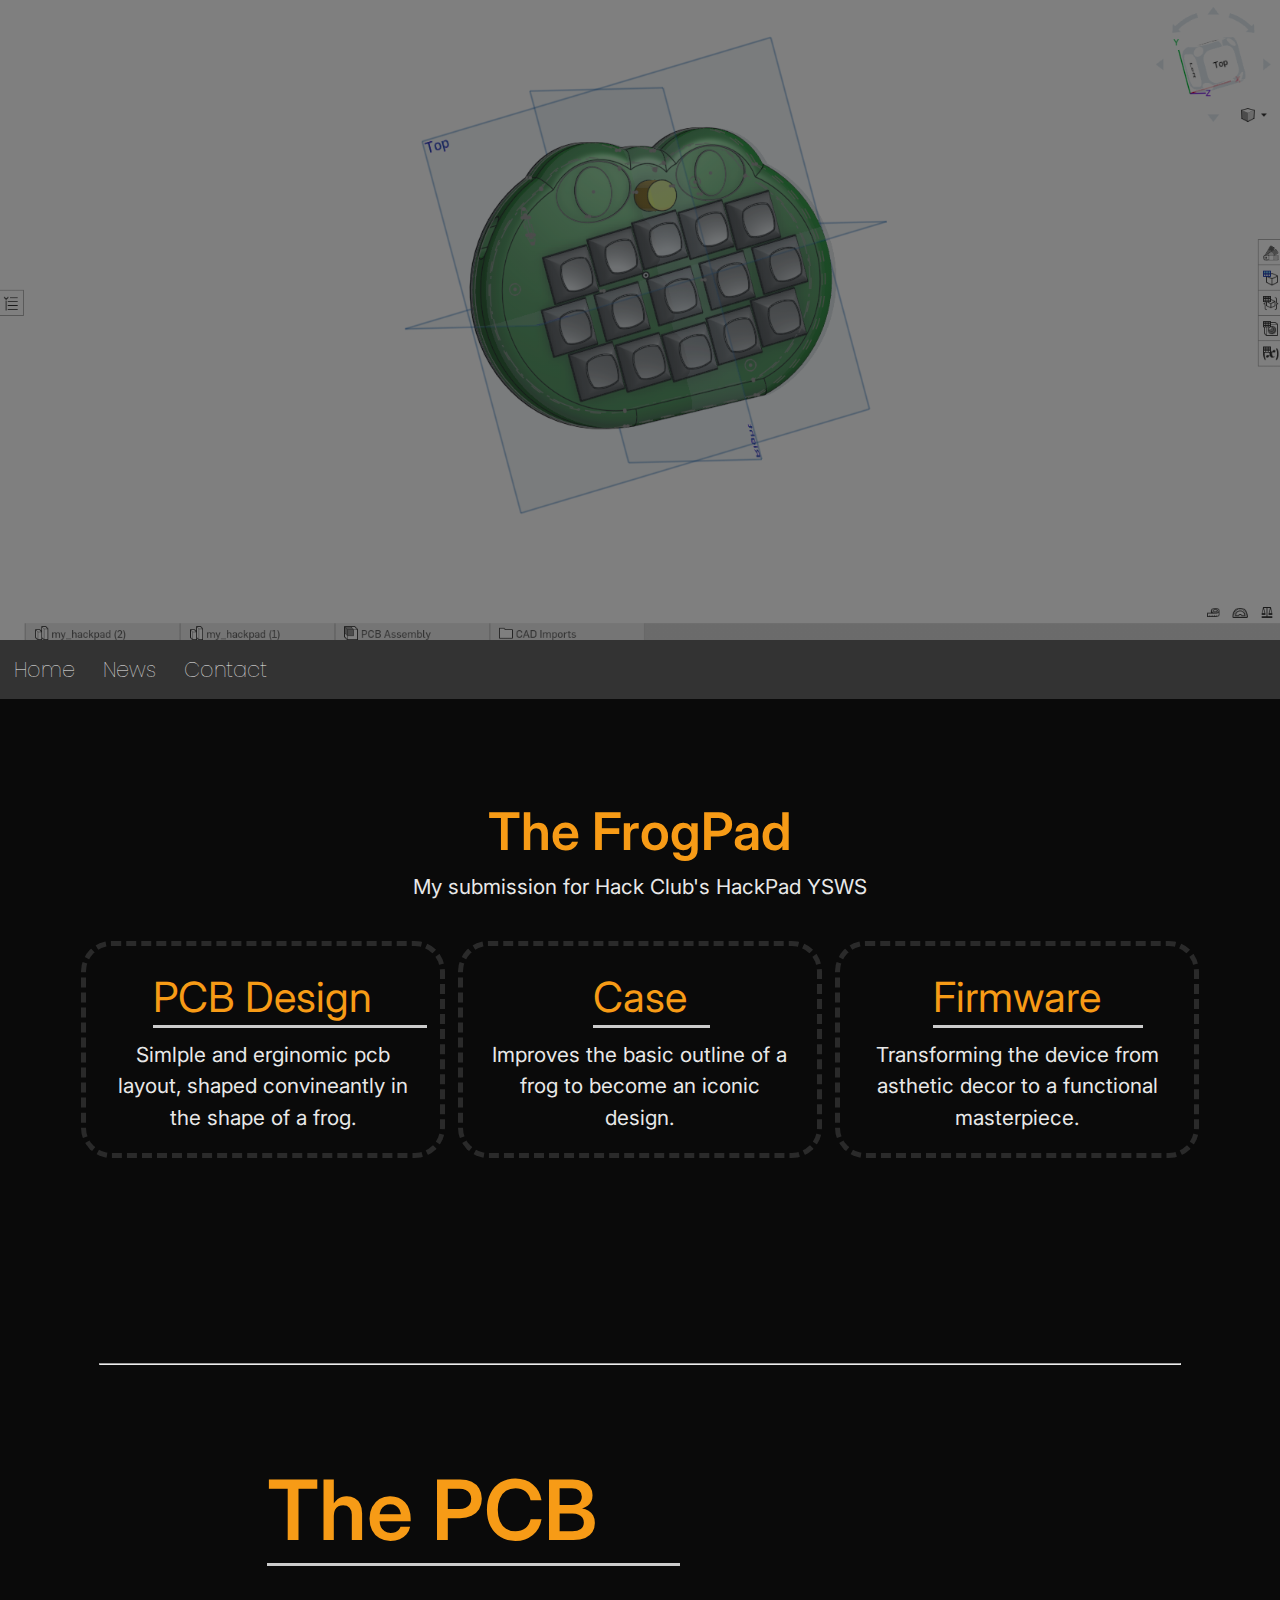
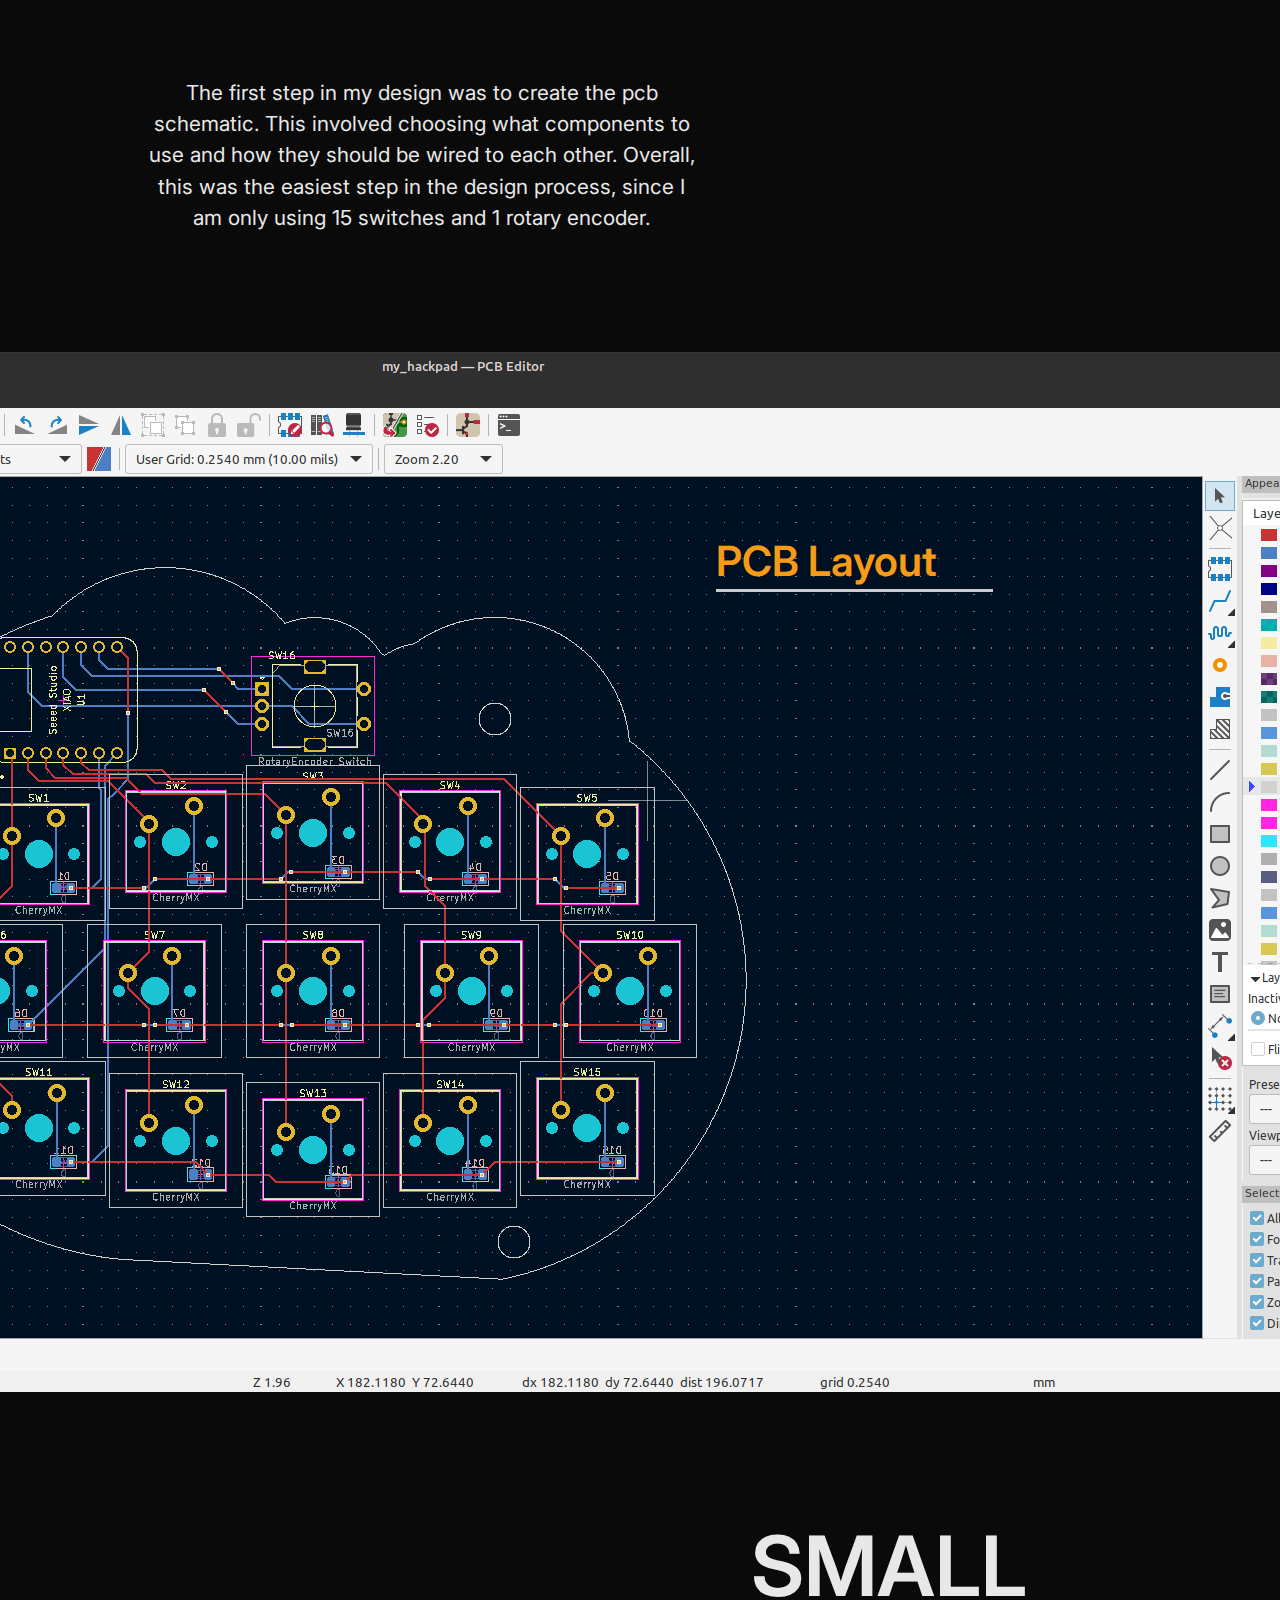
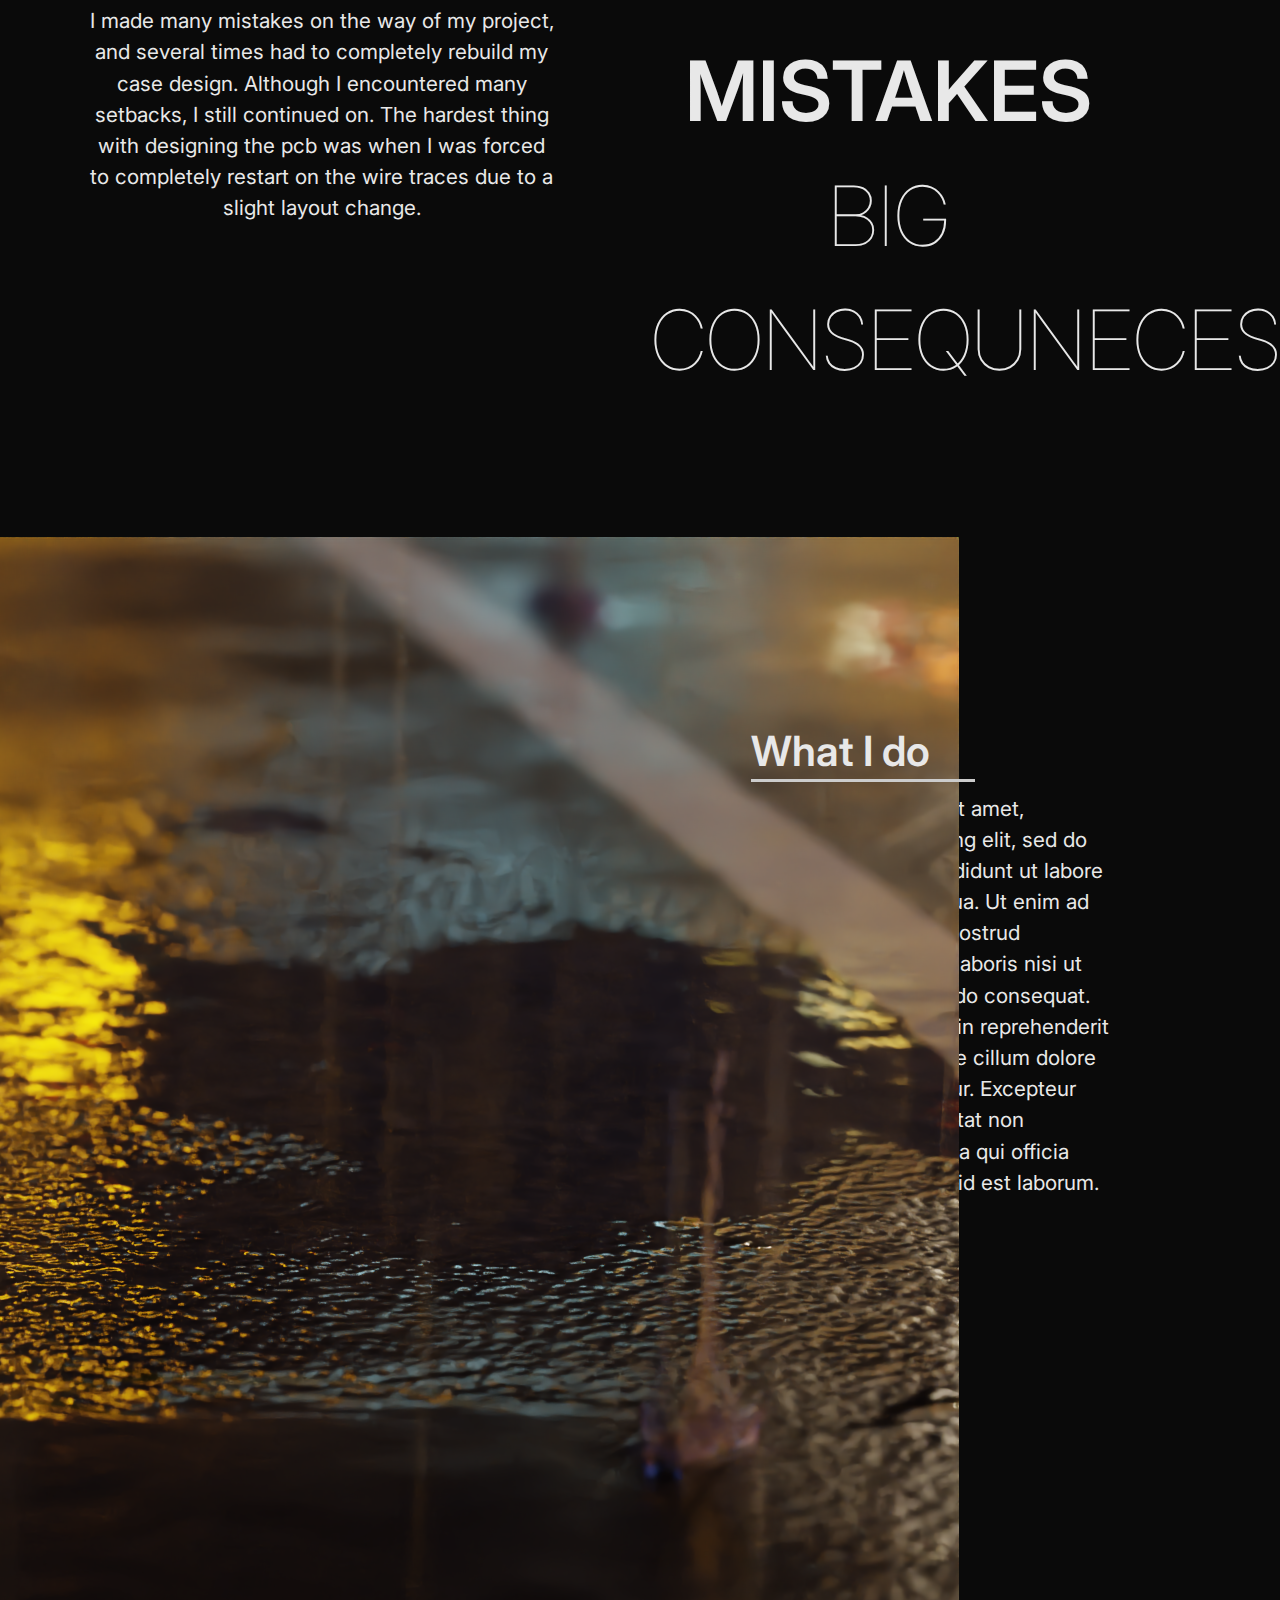
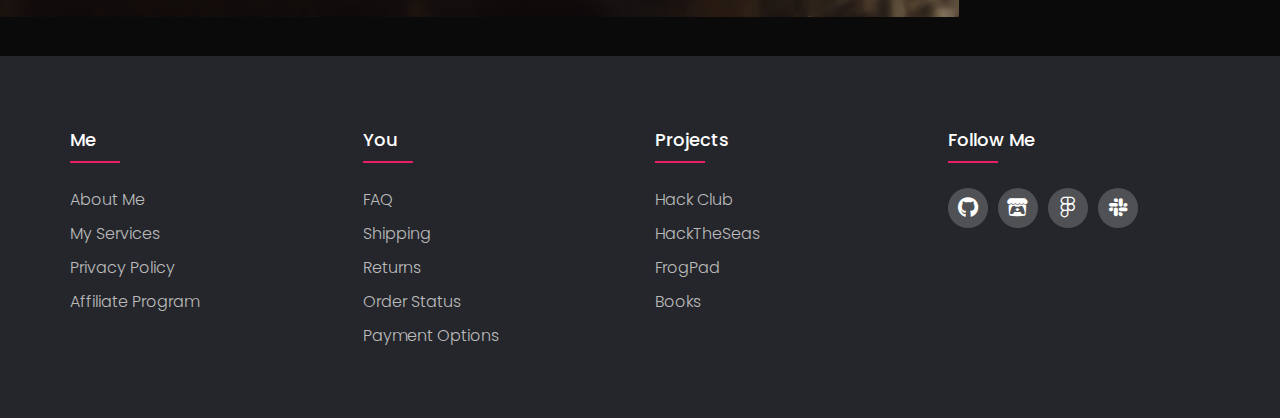
<file: frogpad.html>
<!DOCTYPE html>
<html>
    <head id="myHead">
        <meta name="viewport" content="width=device-width, initial-scale=1.0">
        <link href="./css/main.css" rel="stylesheet" />
        <link rel='stylesheet' href='./css/footer.css'>
        <link rel='stylesheet' href='./css/frogpad.css'>
        <link rel="stylesheet" type="text/css" href="https://cdnjs.cloudflare.com/ajax/libs/font-awesome/5.15.1/css/all.min.css">
        <script src="./js/main.js" defer></script>
        <title>PonderSlime' FrogPad</title>
        <link rel="icon" type="image/x-icon" href="https://raw.githubusercontent.com/PonderSlime/ponderslime.github.io/main/images/v2_3605.png">
    </head>
    <div class="hero-image">
        <div class="hero-content">
            <!-- <img src="https://raw.githubusercontent.com/PonderSlime/ponderslime.github.io/main/images/frogpad/frogpad_case.png" alt="Logo" width="1000vw" style="max-width: 100%; height: auto; width: auto;"><img/> -->
        </div>
    </div> 
    <div class="overlay"></div>
    <header></header>
    <div id="navbar"></div> 
    <body onscroll="myFunction()">
        <section class="site" style="background-color: 010101;">
            <section class="main-page">
                <header class="header" style="margin-top: 1.5em;font-weight: 600; font-size:2.5em">The FrogPad</header>
                <p>My submission for Hack Club's HackPad YSWS</p>
                <div style="border-inline-width: 10vw; padding-block: 5vw; padding-inline: 7vw;
                -webkit-column-count: 3;-moz-column-count: 3;column-count: 3;-webkit-column-width:
                300px;-moz-column-width: 300px;column-width: 300px;-webkit-column-gap: 3em;-moz-column-gap: 3em;column-gap: 3em;">
                    <div style="outline: 5px dashed #2a2a2a; border-radius: 0.25em; outline-offset: 1em;">
                        <header style="font-size: 2em; margin-bottom: 0.25em;"><span class='underline'>PCB Design</span></header>
                        <p>Simlple and erginomic pcb layout, shaped convineantly in the shape of a frog.
                        </p>
                    </div>
                    <div style="outline: 5px dashed #2a2a2a; border-radius: 0.25em; outline-offset: 1em;">
                        <header style="font-size: 2em; margin-bottom: 0.25em;"><span class='underline'>Case</span></header>
                        <p>Improves the basic outline of a frog to become an iconic design.
                    </div>
                    <div style="outline: 5px dashed #2a2a2a; border-radius: 0.25em; outline-offset: 1em;">
                        <header style="font-size: 2em; margin-bottom: 0.25em;"><span class='underline'>Firmware</span></header>
                        <p>Transforming the device from asthetic decor to a functional masterpiece.
                        </p>
                    </div>
                </div>
                <hr style="margin-top: 8em;color:bababa; margin-inline: 4em;"></hr>
                <header style="font-size: 4em; font-weight: 600; padding-right: 5em; padding-top: 1em;"><span class='underline'>The PCB</span></header>
                <p style="text-align: center; width: 95%; padding-right: 40%; padding-left: 10%; padding-top: 5em;"> The first step in my design was to create the pcb schematic.
                    This involved choosing what components to use and how they should be wired to each other. Overall, this was the easiest step in the design process, since
                    I am only using 15 switches and 1 rotary encoder.
                </p>
                <div class="row", style="padding-top: 5em">
                    <div class="col-left">
                        <picture>
                            <source srcset="./images/frogpad/frogpad_kicad.png" media="(max-width: 768px)">
                            <source srcset="./images/frogpad/frogpad_kicad.png" media="(max-width: 1500px)">
                            <img class="pict" src="./images/frogpad/frogpad_kicad.png" alt="Rain" style="transform: translate(-27.5%, 0); "> 
                        </picture>
                    </div>
                    <div class="col-right">
                        <div style="padding-top: 5em">
                            <header style="font-weight: 600; font-size: 2em; text-align: left; padding-inline: 15%; padding-top: 15%; padding-bottom: 2%;"><span class='underline'>PCB Layout</span></header>
                            <p style="text-align: left; padding-inline: 16%; width: width * 0.6;"> The next step was for me to decide on a layout for my board.
                            I decided to go for an erginomic key layout. The encoder sits conveniently in a spot that could be considered a "nose." The macropad truly became a frog when
                            I decided that I wanted a unique outline and couldn't quite achieve what I was initally going for. During the case design, I was forced to relocate the SeeedStudio
                            XIAO RP2040 several times, to allow it to plug in better. I also modified the through-hole sizes several times for a similar reason: I needed the case to stay together.
                            </p>
                    </div>
                </div>               
                <div class="row center">
                    <div class="col-left">
                        <p style="padding-inline: 10%; padding-top: 175px; font-weight: 400; font-size: 1em">
                            I made many mistakes on the way of my project, and several times had to completely rebuild my case design. Although I encountered many setbacks, 
                            I still continued on. The hardest thing with designing the pcb was when I was forced to completely restart on the wire traces due to a slight layout change.
                        </p>
                    </div>
                    <div class="col-right">
                        <p style="padding-top: 15%; padding-inline: 0.1em; font-weight: 600; font-size: 4em">
                            SMALL MISTAKES
                        </p>
                        <p style="padding-inline: 0.1em; font-weight: 100; font-size: 4em">
                            BIG CONSEQUNECES
                        </p>
                    </div>
                </div>
                <div class="row", style="padding-top: 5em">
                    <div class="col-left">
                        <picture>
                            <source srcset="./images/rain_banner.png" media="(max-width: 768px)">
                            <source srcset="./images/rainhalf.png" media="(max-width: 1500px)">
                            <img class="pict" src="./images/rainhalf.png" alt="Rain" style="transform: translate(-27.5%, 0); "> 
                        </picture>
                    </div>
                    <div class="col-right">
                        <div style="padding-top: 5em">
                            <h1 style="font-weight: 600; font-size: 2em; text-align: left; padding-inline: 15%; padding-top: 15%; padding-bottom: 2%;"><span class='underline'>What I do</span></h1>
                            <p style="text-align: left; padding-inline: 16%; width: width * 0.6;"> Lorem ipsum dolor sit amet, consectetur adipiscing elit, sed do eiusmod tempor incididunt ut labore et dolore magna aliqua.
                                Ut enim ad minim veniam, quis nostrud exercitation ullamco laboris nisi ut aliquip ex ea commodo consequat.
                                Duis aute irure dolor in reprehenderit in voluptate velit esse cillum dolore eu fugiat nulla pariatur.
                                Excepteur sint occaecat cupidatat non proident, sunt in culpa qui officia deserunt mollit anim id est laborum. 
                            </p>
                        </div>
                    </div>
                </div>
            </section>
        </section>
        <footer id="myFooter"></footer>
        <script src="js/load_essentials.js"></script>
    </body>
</html>
</file>
<file: css/main.css>
@import url(https://fonts.googleapis.com/css2?family=Inter:ital,opsz,wght@0,14..32,100..900;1,14..32,100..900&display=swap);
* {
    box-sizing: border-box;
}
[class*="col-"] {
    float: left;
    padding: 15px;
}

html, body, head {
    padding: 0;
    margin: 0;
    height: 100%;
}

html {
    font: 1em/1.5 "Inter", sans-serif;
    font-weight: 100;
    -webkit-font-smoothing: antialiased;
    -moz-osx-font-smoothing: grayscale;
    text-rendering: optimizelegibility;
}
head {
    font: 1em/1.5 "Inter", sans-serif;
    font-weight: 200;
    -webkit-font-smoothing: antialiased;
    -moz-osx-font-smoothing: grayscale;
    text-rendering: optimizelegibility;
}
body {
    font-size: 1.3em;
}

/* The hero image */
.hero-image {
    /* Use "linear-gradient" to add a darken background effect to the image (photographer.jpg). This will make the text easier to read */
    background-image: linear-gradient(rgba(0, 0, 0, 0.5), rgba(0, 0, 0, 0.5)), url("../images/donut_platter.png");

    /* Set a specific height */
    height: 70vw;

    /* Position and center the image to scale nicely on all screens */
    max-width: 100%;
    min-width: 0%;
    width: auto;
    background-position: 50% 45%;
    background-repeat: no-repeat;
    background-size: cover;
    position: relative;
}

  /* Place text in the middle of the image */
.hero-content {
    text-align: center;
    position: absolute;
    top: 50%;
    left: 50%;
    transform: translate(-50%, -50%);
    color: white;
}
/* Style the navbar */
#navbar {
    overflow: hidden;
    background-color: #333;
}

  /* Navbar links */
#navbar a {
    float: left;
    display: block;
    color: #f2f2f2;
    text-align: center;
    padding: 14px;
    text-decoration: none;
}
#navbar a:hover {
    background-color: #ddd;
    color: black;
}

#navbar a.active {
    background-color: #04AA6D;
    color: white;
}

.site {
    text-align: center;
    background-color: #efefef;
    font-size: .8em;
    color: #444;
    position:relative;
    font: 1em/1.5 "Inter", sans-serif;
    /*font-weight: 900*/
}
.main-page {
    padding: 16px;
}
.row::after {
    content: "";
    clear: both;
    display: table;
}
.col-left {
    /* padding-left: 5em; */
}

.col-right {
    padding-right: 5em;
}
.underline {
    position:relative;
}
.three-columns {
    float: left;
    text-align: center;
    width: 32vw;
}

.underline::after{
    content: "";
    position:absolute;
    bottom:-6px;/*position the underline using left and bottom property*/
    left:0;
    width:125%;/* adjust the width of underline as you like*/
    border-bottom:3px solid #ccc;/* adjust the underline width and color as you like*/
}
/* The sticky class is added to the navbar with JS when it reaches its scroll position */
.sticky {
    position: fixed;
    top: 0;
    width: 100%;
    z-index: 100;
}
/* Add some top padding to the page content to prevent sudden quick movement (as the navigation bar gets a new position at the top of the page (position:fixed and top:0) */
.sticky + .site {
    padding-top: 0px;
}

@media only screen and (max-width:768px) {
    /* For mobile phones: */
    [class*="col-"] {
        width: 99vw;
    }
    [class*="pict"] {
        transform: translate(-110vw,0);
        border-bottom-right-radius: 0em;
        border-top-right-radius: 0em;
        max-width: 200%;
        height: auto;
        width: auto\9;
        object-fit: contain;
    }
}
@media only screen and (min-width:768px) {
    /* For Desktop: */
    [class*="col-"] {
        width: 49%;
    };
    [class*="pict"] {
        transform: translate(-55%,0);
        /* position: relative; */
        border-bottom-right-radius: 6vw;
        border-top-right-radius: 6vw;
        transform-origin: left center;
        max-width: 145%;
        height: auto;
        width: auto\9;
    }

}
</file>
<file: css/footer.css>
@import url('https://fonts.googleapis.com/css2?family=Poppins:wght@300;400;500;600;700&display=swap');
body{
	line-height: 1.5;
	font-family: 'Poppins', sans-serif;
}
*{
	margin:0;
	padding:0;
	box-sizing: border-box;
}
.container{
	max-width: 1170px;
	margin:auto;
}
.row{
	display: flex;
	flex-wrap: wrap;
}
ul{
	list-style: none;
}
.footer{
	background-color: #24262b;
    padding: 70px 0;
}
.footer-col{
    width: 25%;
    padding: 0 15px;
}
.footer-col h4{
	font-size: 18px;
	color: #ffffff;
	text-transform: capitalize;
	margin-bottom: 35px;
	font-weight: 500;
	position: relative;
}
.footer-col h4::before{
	content: '';
	position: absolute;
	left:0;
	bottom: -10px;
	background-color: #e91e63;
	height: 2px;
	box-sizing: border-box;
	width: 50px;
}
.footer-col ul li:not(:last-child){
	margin-bottom: 10px;
}
.footer-col ul li a{
	font-size: 16px;
	text-transform: capitalize;
	color: #ffffff;
	text-decoration: none;
	font-weight: 300;
	color: #bbbbbb;
	display: block;
	transition: all 0.3s ease;
}
.footer-col ul li a:hover{
	color: #ffffff;
	padding-left: 8px;
}
.footer-col .social-links a{
	display: inline-block;
	height: 40px;
	width: 40px;
	background-color: rgba(255,255,255,0.2);
	margin:0 10px 10px 0;
	text-align: center;
	line-height: 40px;
	border-radius: 50%;
	color: #ffffff;
	transition: all 0.5s ease;
}
.footer-col .social-links a:hover{
	color: #24262b;
	background-color: #ffffff;
}

/*responsive*/
@media(max-width: 767px){
    .footer-col{
        width: 50%;
        margin-bottom: 30px;
}
}
@media(max-width: 574px){
    .footer-col{
        width: 100%;
}
}
</file>
<file: css/frogpad.css>
@import url(https://fonts.googleapis.com/css2?family=Inter:ital,opsz,wght@0,14..32,100..900;1,14..32,100..900&display=swap);
* {
    box-sizing: border-box;
}
[class*="col-"] {
    float: left;
    padding: 15px;
}

html, body, head {
    padding: 0;
    margin: 0;
    height: 100%;
}

html {
    font: 1em/1.5 "Inter", sans-serif;
    font-weight: 100;
    -webkit-font-smoothing: antialiased;
    -moz-osx-font-smoothing: grayscale;
    text-rendering: optimizelegibility;
}
head {
    font: 1em/1.5 "Inter", sans-serif;
    font-weight: 200;
    -webkit-font-smoothing: antialiased;
    -moz-osx-font-smoothing: grayscale;
    text-rendering: optimizelegibility;
}
body {
    font-size: 1.3em;
}

/* The hero image */
.hero-image {
    /* Use "linear-gradient" to add a darken background effect to the image (photographer.jpg). This will make the text easier to read */
    background-image: linear-gradient(rgba(0, 0, 0, 0.5), rgba(0, 0, 0, 0.5)), url("../images/frogpad/frogpad_case.png");

    /* Set a specific height */
    height: 50vw;

    /* Position and center the image to scale nicely on all screens */
    max-width: 100%;
    min-width: 0%;
    width: auto;
    background-position: 50% 45%;
    background-repeat: no-repeat;
    background-size: cover;
    position: relative;
}

  /* Place text in the middle of the image */
.hero-content {
    text-align: center;
    position: absolute;
    top: 50%;
    left: 50%;
    transform: translate(-50%, -50%);
    color: white;
}
/* Style the navbar */
#navbar {
    overflow: hidden;
    background-color: #333;
}

  /* Navbar links */
#navbar a {
    float: left;
    display: block;
    color: #f2f2f2;
    text-align: center;
    padding: 14px;
    text-decoration: none;
}
#navbar a:hover {
    background-color: #ddd;
    color: black;
}

#navbar a.active {
    background-color: #04AA6D;
    color: white;
}
header {
    color: #f79b16;
}
.site {
    text-align: center;
    background-color: #0a0a0a;
    font-size: .8em;
    color: #e8e8e8;
    position:relative;
    font: 1em/1.5 "Inter", sans-serif;
    /*font-weight: 900*/
}

.main-page {
    padding: 16px;
}
.row::after {
    content: "";
    clear: both;
    display: table;
}
.col-left {
    /* padding-left: 5em; */
}

.col-right {
    padding-right: 5em;
}
.underline {
    position:relative;
}
.three-columns {
    float: left;
    text-align: center;
    width: 32vw;
}

.underline::after{
    content: "";
    position:absolute;
    bottom:-6px;/*position the underline using left and bottom property*/
    left:0;
    width:125%;/* adjust the width of underline as you like*/
    border-bottom:3px solid #ccc;/* adjust the underline width and color as you like*/
}
/* The sticky class is added to the navbar with JS when it reaches its scroll position */
.sticky {
    position: fixed;
    top: 0;
    width: 100%;
    z-index: 100;
}
/* Add some top padding to the page content to prevent sudden quick movement (as the navigation bar gets a new position at the top of the page (position:fixed and top:0) */
.sticky + .site {
    padding-top: 0px;
}

@media only screen and (max-width:768px) {
    /* For mobile phones: */
    [class*="col-"] {
        width: 99vw;
    }
    [class*="pict"] {
        transform: translate(-110vw,0);
        border-bottom-right-radius: 0em;
        border-top-right-radius: 0em;
        max-width: 200%;
        height: auto;
        width: auto\9;
        object-fit: contain;
    }
}
@media only screen and (min-width:768px) {
    /* For Desktop: */
    [class*="col-"] {
        width: 49%;
    };
    [class*="pict"] {
        transform: translate(-55%,0);
        /* position: relative; */
        border-bottom-right-radius: 6vw;
        border-top-right-radius: 6vw;
        transform-origin: left center;
        max-width: 145%;
        height: auto;
        width: auto\9;
    }

    
}
@media only screen and (max-width: 480px){
    .templateColumnContainer{
        display:block !important;
        width:100% !important;
    }
}
</file>
